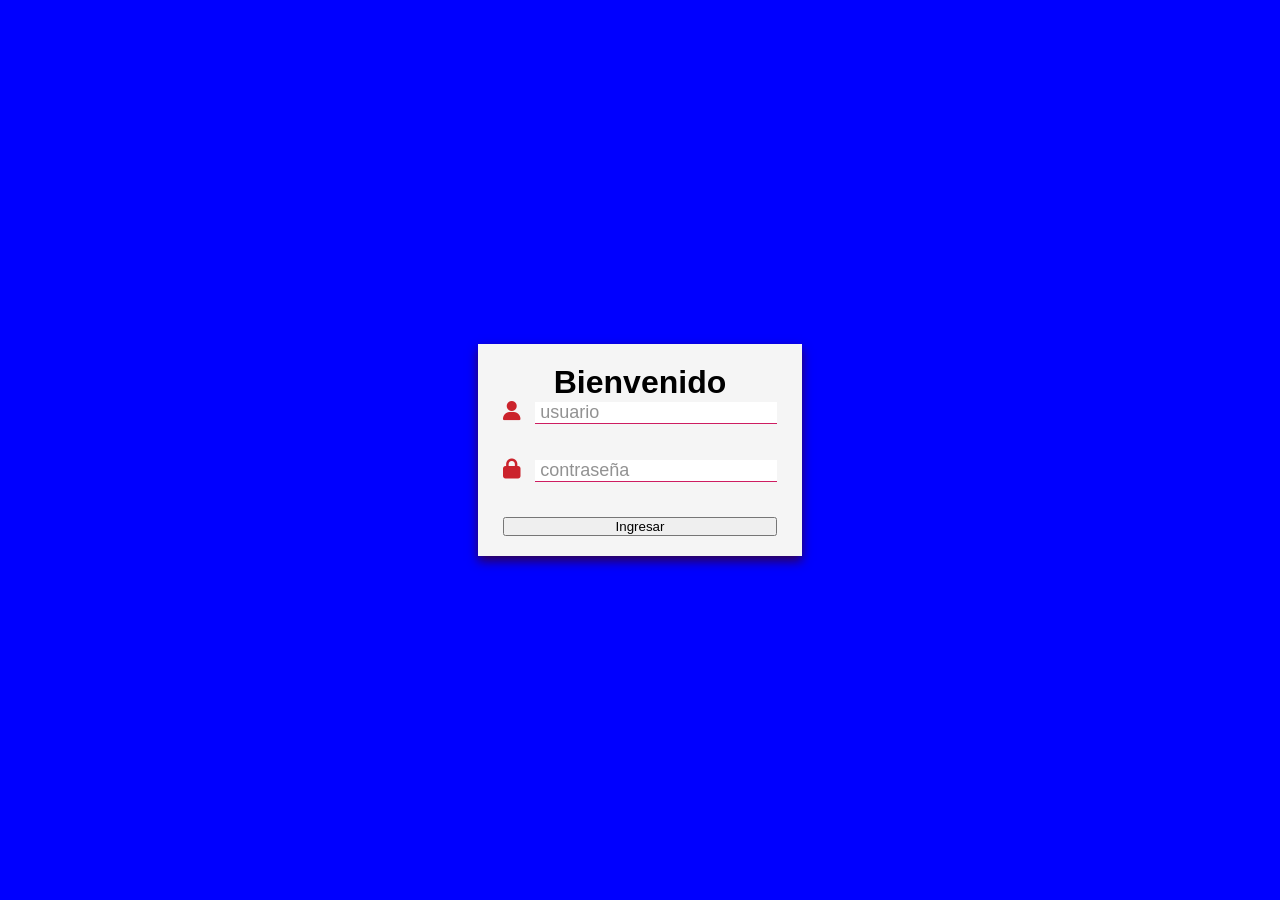
<file: Carrito-compras/index.html>
<!DOCTYPE html>
<html lang="es">
<head>
    <meta charset="UTF-8">
    <meta http-equiv="X-UA-Compatible" content="IE=edge">
    <meta name="viewport" content="width=device-width, initial-scale=1.0">
    <link rel="stylesheet" href="https://fonts.googleapis.com/icon?family=Material+Icons">
    <link rel="stylesheet" href="https://code.getmdl.io/1.3.0/material.indigo-pink.min.css">
    <script defer src="https://code.getmdl.io/1.3.0/material.min.js"></script>
    <link rel="stylesheet" href="./assets/css/login.css">
    <link rel="stylesheet" href="https://code.getmdl.io/1.3.0/material.blue-light_blue.min.css" />
    <link rel="stylesheet" href="https://cdnjs.cloudflare.com/ajax/libs/font-awesome/6.4.0/css/all.min.css" integrity="sha512-iecdLmaskl7CVkqkXNQ/ZH/XLlvWZOJyj7Yy7tcenmpD1ypASozpmT/E0iPtmFIB46ZmdtAc9eNBvH0H/ZpiBw==" crossorigin="anonymous" referrerpolicy="no-referrer" />
   

    <title> Carrito Compras</title>
</head>
<body>
  
  <form action="">
    <h1>Bienvenido </h1>
    <label>
      <i class="fa-solid fa-user"></i>
      <input placeholder="usuario" type="text" name="usuario" id="">
    </label>

    <label>
      <i class="fa-solid fa-lock"></i>
      <input placeholder="contraseña"  type="password" name ="password" id="">
    </label>
    <input type="button" value="Ingresar" onclick="login (this.form)">
    
    
  <script>
    function login(form){
        if(form.usuario.value=="gris"){
           if (form.password.value==="123"){
               location = "principal.html";
             
        }else{
          alert("tu contraseña es incorrecta");
        }

        }else{
            alert("usuario incorrecto");
        }

    }


    </script>
</html>
</file>
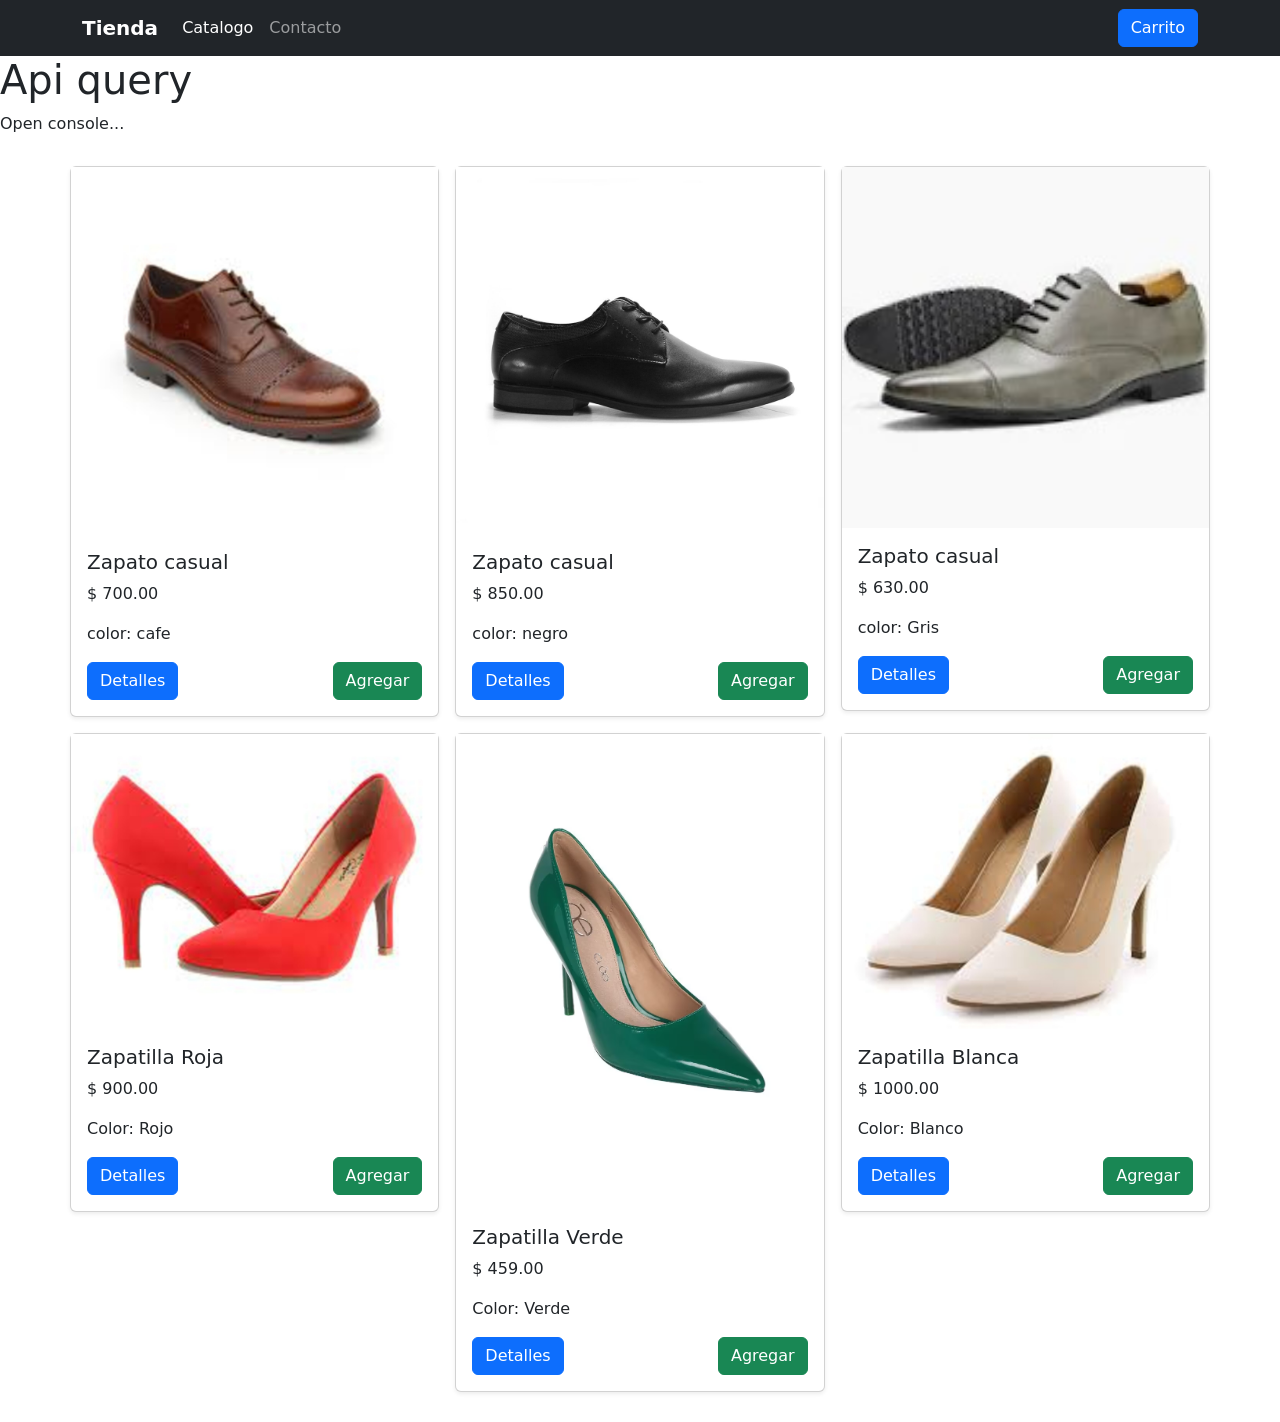
<file: 8-proyecto/catalago-productos/index.html>
<html lang="es">

<head>
    <meta charset="UTF-8">
    <meta http-equiv="X-UA-Compatible" content="IE=edge">
    <meta name="viewport" content="width=device-width, initial-scale=1.0">
    <title>Catalogo de Productos</title>

    <!-- Bootstrap CSS -->
    <link href="https://cdn.jsdelivr.net/npm/bootstrap@5.1.3/dist/css/bootstrap.min.css" rel="stylesheet" integrity="sha384-1BmE4kWBq78iYhFldvKuhfTAU6auU8tT94WrHftjDbrCEXSU1oBoqyl2QvZ6jIW3" crossorigin="anonymous">
    <link href="./assets/css/style.css" rel="stylesheet">
</head>

<body>
    
    <!--Barra de navegación-->
    <header>
        <div class="navbar navbar-expand-lg navbar-dark bg-dark">
            <div class="container">
                <a href="#" class="navbar-brand">
                    <strong>Tienda </strong>
                </a>
                <button class="navbar-toggler" type="button" data-bs-toggle="collapse" data-bs-target="#navbarHeader" aria-controls="navbarHeader" aria-expanded="false" aria-label="Toggle navigation">
                    <span class="navbar-toggler-icon"></span>
                </button>

                <div class="collapse navbar-collapse" id="navbarHeader">
                    <ul class="navbar-nav me-auto mb-2 mb-lg-0">
                        <li class="nav-item">
                            <a href="#" class="nav-link active">Catalogo</a>
                        </li>
                        <li class="nav-item">
                            <a href="#" class="nav-link">Contacto</a>
                        </li>
                    </ul>
                    <a href="carrito.html" class="btn btn-primary">Carrito</a>
                </div>
            </div>
        </div>
    </header>
    <h1>Api query</h1>
    <span>Open console...</span>
    

    <!--Contenido-->
    <main>
        <div class="container">
            <div class="row row-cols-1 row-cols-sm-2 row-cols-md-3 g-3">
                <div class="col">
                    <div class="card shadow-sm">
                        <img src="./assets/imagenes/zapato-casual-cafe.jpg">
                        <div class="card-body">
                            <h5 class="card-title">Zapato casual</h5>
                            <p class="card-text">$ 700.00</p>
                            <p class="card-text">color: cafe</p>
                            <div class="d-flex justify-content-between align-items-center">
                                <div class="btn-group">
                                    <a href="#" class="btn btn-primary">Detalles</a>
                                </div>
                                <a href="#" class="btn btn-success">Agregar</a>
                            </div>
                        </div>
                    </div>
                </div>

                <div class="col">
                    <div class="card shadow-sm">
                        <img src="./assets/imagenes/zapato-casual-negro (1).jpg">
                        <div class="card-body">
                            <h5 class="card-title">Zapato casual</h5>
                            <p class="card-text">$ 850.00</p>
                            <p class="card-text">color: negro</p>
                            <div class="d-flex justify-content-between align-items-center">
                                <div class="btn-group">
                                    <a href="#" class="btn btn-primary">Detalles</a>
                                </div>
                                <a href="#" class="btn btn-success">Agregar</a>
                            </div>
                        </div>
                    </div>
                </div>

                <div class="col">
                    <div class="card shadow-sm">
                        <img src="./assets/imagenes/zapato-casual-gris.jfif">
                        <div class="card-body">
                            <h5 class="card-title">Zapato casual</h5>
                            <p class="card-text">$ 630.00</p>
                            <p class="card-text">color: Gris</p>
                            <div class="d-flex justify-content-between align-items-center">
                                <div class="btn-group">
                                    <a href="#" class="btn btn-primary">Detalles</a>
                                </div>
                                <a href="#" class="btn btn-success">Agregar</a>
                            </div>
                        </div>
                    </div>
                </div>

                <div class="col">
                    <div class="card shadow-sm">
                        <img src="./assets/imagenes/zapatilla-roja.jpg">
                        <div class="card-body">
                            <h5 class="card-title">Zapatilla Roja</h5>
                            <p class="card-text">$ 900.00</p>
                            <p class="card-text">Color: Rojo</p>
                            <div class="d-flex justify-content-between align-items-center">
                                <div class="btn-group">
                                    <a href="#" class="btn btn-primary">Detalles</a>
                                </div>
                                <a href="#" class="btn btn-success">Agregar</a>
                            </div>
                        </div>
                    </div>
                </div>

                <div class="col">
                    <div class="card shadow-sm">
                        <img src="./assets/imagenes/zapatilla-verdef.avif">
                        <div class="card-body">
                            <h5 class="card-title">Zapatilla Verde</h5>
                            <p class="card-text">$ 459.00</p>
                            <p class="card-text">Color: Verde</p>
                            <div class="d-flex justify-content-between align-items-center">
                                <div class="btn-group">
                                    <a href="#" class="btn btn-primary">Detalles</a>
                                </div>
                                <a href="#" class="btn btn-success">Agregar</a>
                            </div>
                        </div>
                    </div>
                </div>

                <div class="col">
                    <div class="card shadow-sm">
                        <img src="./assets/imagenes/zapatilla-blanca.jpg">
                        <div class="card-body">
                            <h5 class="card-title">Zapatilla Blanca</h5>
                            <p class="card-text">$ 1000.00</p>
                            <p class="card-text">Color: Blanco</p>
                            <div class="d-flex justify-content-between align-items-center">
                                <div class="btn-group">
                                    <a href="#" class="btn btn-primary">Detalles</a>
                                </div>
                                <a href="#" class="btn btn-success">Agregar</a>
                            </div>
                        </div>
                    </div>
                </div>

                
    </main>

    <!-- Option 1: Bootstrap Bundle with Popper -->
    <script src="https://cdn.jsdelivr.net/npm/bootstrap@5.1.3/dist/js/bootstrap.bundle.min.js" integrity="sha384-ka7Sk0Gln4gmtz2MlQnikT1wXgYsOg+OMhuP+IlRH9sENBO0LRn5q+8nbTov4+1p" crossorigin="anonymous"></script>
    <script src="./js/index.js"></script>
    
</body>

</html>
</file>
<file: Carrito-compras/assets/css/login.css>
*{
    margin: 0;
    padding: 0;
    box-sizing: border-box;
    font-family: sans-serif;
}
 
body{
    display: flex;
    align-items: center;
    justify-content: center;
    min-height: 100vh;
    background-color: blue
}

form{
    display: flex;
    flex-direction: column;
    background: whitesmoke;
    text-align: center;
    padding: 20px 25px;
    box-shadow: 0 5px 10px rgba(71, 3, 6, 0.7 );
}
form .title{
    color: #252525;
    font-size: 35px;
    font-weight: 800;
    margin-bottom: 30px;
}

form label{
    margin-bottom: 35px;
}

form label .fa-solid{
    font-size: 20px;
    color: #cb232c;
    margin-right: 10px;
}
form label input {
outline: none;
border: none;
color: #252525;
border-bottom: solid 1px #ce1d61;
padding: 0 5px;
font-size: 18px;
}

form label input::placeholder{
    color: rgba(37, 37, 37, 0.5);
}

form button{
    color: whitesmoke;
    border: none;
    background: linear-gradient(to right, #cb232c, #ce1d61);
    padding: 10px 15px;
    cursor:pointer;
    font-size: 20px;
}
</file>
<file: 8-proyecto/catalago-productos/assets/css/style.css>
main > .container{
padding: 30px 0;
}
</file>
